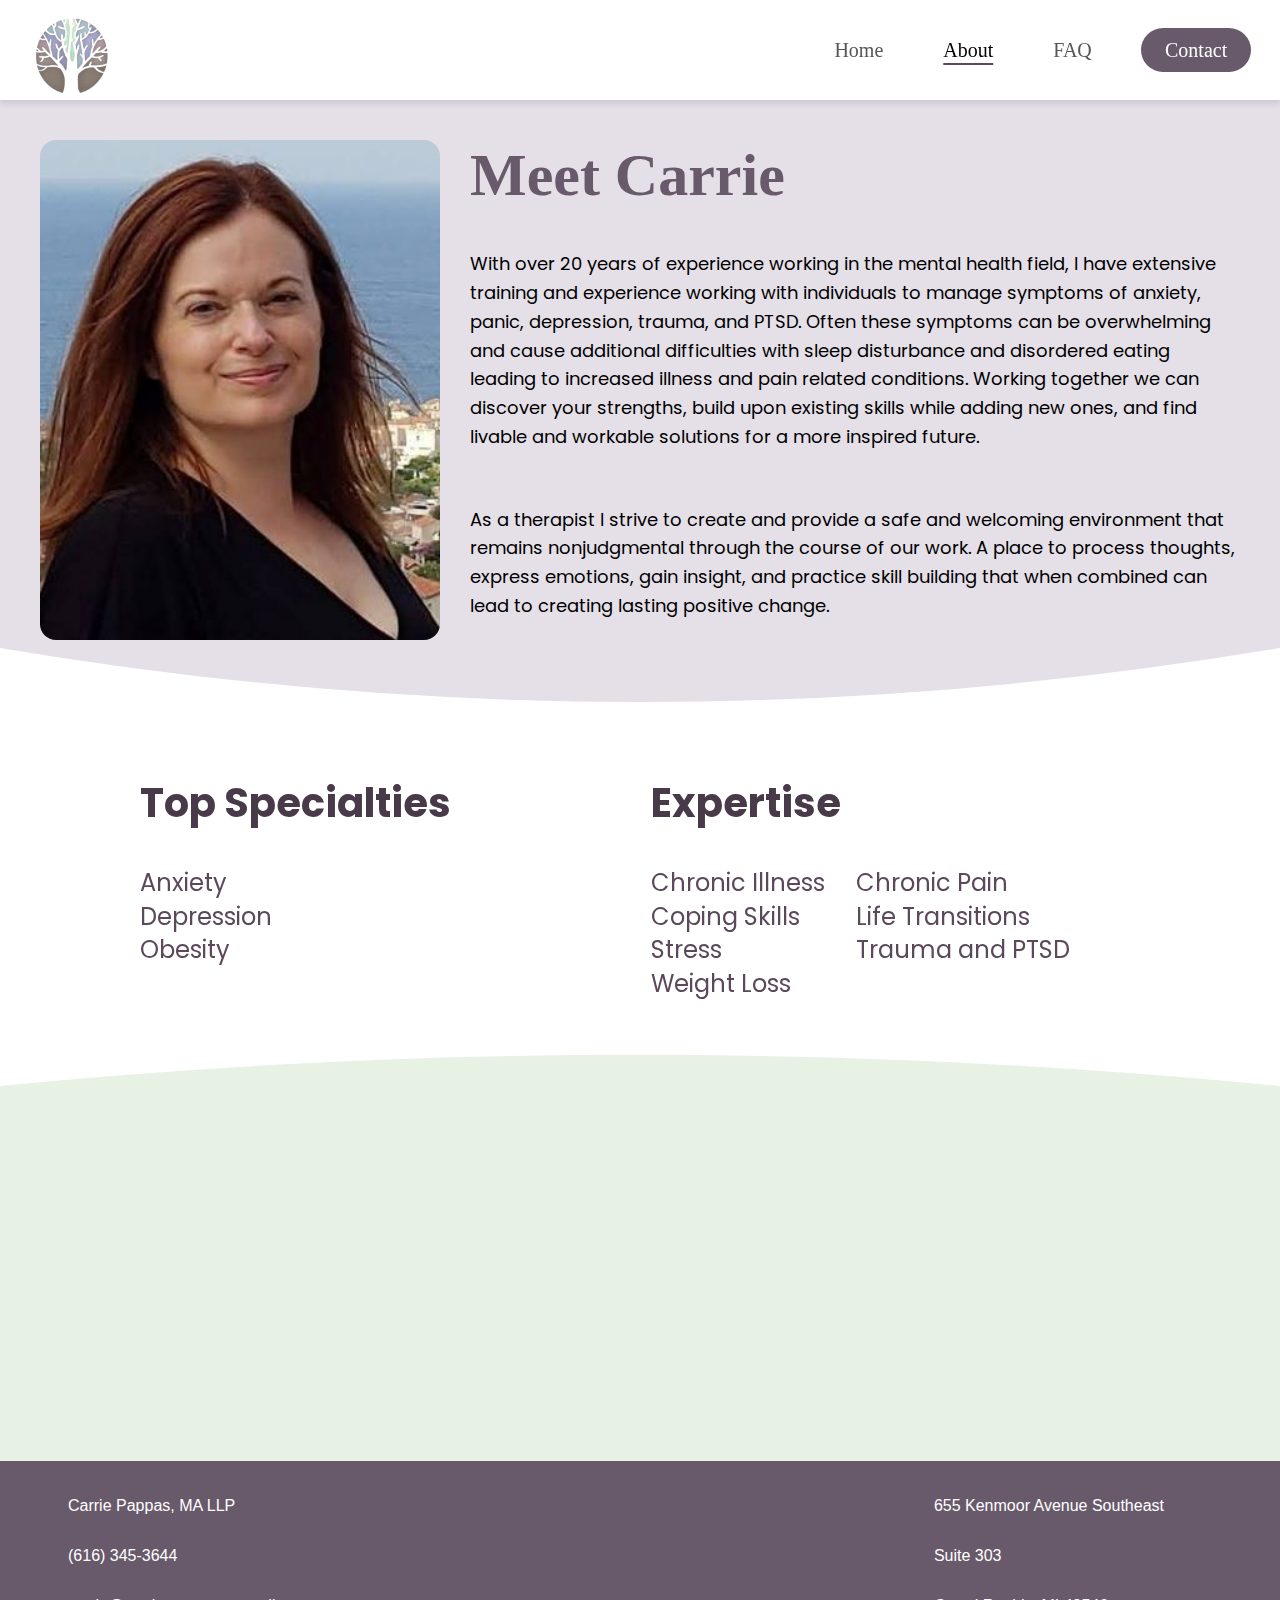
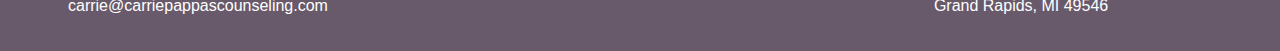
<file: about.html>
<!DOCTYPE html>
<html lang="en">
<head>
    <meta charset="UTF-8">
    <meta name="viewport" content="width=device-width, initial-scale=1.0">
    <title>About</title>
    <link rel="icon" type="image/x-icon" href="/images/cpclogo.png">
    <link rel="stylesheet" href="css/approach.css">
    <link rel="stylesheet" href="css/about.css">
    <link rel="stylesheet" href="css/style.css">
    <link href='https://fonts.googleapis.com/css?family=Poppins' rel='stylesheet'>

</head>
<body>
      <!--Navigation-->
    <nav>
         <a href="index.html">
            <img id="logoNav" src="/images/cpclogo.png" alt="Logo">
        </a>
        <ul>
            <li><a href="index.html">Home</a></li>
            <li><a href="about.html" class="currentlyOn">About</a></li>
            <li><a href="faq.html">FAQ</a></li>
            <li><a href="contact.html">Contact</a></li>
        </ul>
    </nav>

    <header>
<a href="#main" class="skip">Skip to main content</a>
</header>


    <main id="main">

    <section class="about">
       <div class="svg-container top-curve">
  <svg viewBox="0 0 800 400" preserveAspectRatio="none">
    <path id="curve"
      fill="#E5DFE7"
      d="M 800 300 Q 400 350 0 300 L 0 0 L 800 0 L 800 300 Z">
    </path>
  </svg>
</div>

        <img class="headshot" src="/images/headshot.jpeg" alt="Headshot of Carrie Pappas">

        <div class="about-text">
            
             <h1 class="meetCarrie">Meet Carrie</h1>

        <p>With over 20 years of experience working in the mental health field, I have extensive training and experience working with individuals to manage symptoms
            of anxiety, panic, depression, trauma, and PTSD. Often these symptoms can be overwhelming and cause additional difficulties with sleep disturbance and 
            disordered eating leading to increased illness and pain related conditions. Working together we can discover your strengths, build upon existing skills 
            while adding new ones, and find livable and workable solutions for a more inspired future.
        </p><br>
        <p>As a therapist I strive to create and provide a safe and welcoming environment that remains nonjudgmental through the course of our work. A place to process
            thoughts, express emotions, gain insight, and practice skill building that when combined can lead to creating lasting positive change.</p>
            
        </div>
    </section>

    <div class="specialties-expertise-container">

        <section class="specialties">
            <h2 class="fade-in">Top Specialties</h2>

            <ul class="fade-in">
            <li>Anxiety</li>
            <li>Depression</li>
            <li>Obesity</li>
            </ul>
        </section>

        <section class="expertise">
            <h2 class="fade-in">Expertise</h2>
            <ul class="expertise-list fade-in">
                <li>Chronic Illness</li>
                <li>Chronic Pain</li>
                <li>Coping Skills</li>
                <li>Life Transitions</li>
                <li>Stress</li>
                <li>Trauma and PTSD</li>
                <li>Weight Loss</li>
            </ul>
        </section>
        </div>

        
        <h2 class="approach fade-in">My approach to Therapy</h2>

        <button class="trigger-button fade-in" data-target="dialog-act">
	<span>
		Acceptance and Commitment (ACT)	
	</span>
</button>

<dialog id="dialog-act">
		<form method="dialog">
			<button class='close-button'>
				Close
			</button>
		</form>
		<div class='dialog-wrapper'>
			<p>Acceptance and commitment therapy (ACT) is an action-oriented approach that stems from traditional behavior therapy and cognitive behavioral therapy. Clients learn to stop avoiding, denying, and struggling with their inner emotions and, instead, accept that these deeper feelings are appropriate responses to certain situations that should not prevent them from moving forward in their lives. With this understanding, clients begin to accept their hardships and commit to making necessary changes in their behavior, regardless of what is going on in their lives and how they feel about it.</p>
		</div>
	</div>
</dialog>

<!--Behavioral-->
        <button class="trigger-button fade-in" data-target="dialog-cbt">
	<span>
		Cognitive Behavioral (CBT)
</button>
<dialog id="dialog-cbt">
		<form method="dialog">
			<button class='close-button'>
				Close
			</button>
		</form>
		<div class='dialog-wrapper'>
			<p>Cognitive-behavioral therapy stresses the role of thinking in how we feel and what we do. It is based on the belief that thoughts, rather than people or events, cause our negative feelings. The therapist assists the client in identifying, testing the reality of, and correcting dysfunctional beliefs underlying his or her thinking. The therapist then helps the client modify those thoughts and the behaviors that flow from them. CBT is a structured collaboration between therapist and client and often calls for homework assignments. CBT has been clinically proven to help clients in a relatively short amount of time with a wide range of disorders, including depression and anxiety.</p>
		</div>
	</div>
</dialog>


</section>
  <div class="svg-container bottom-curve">
  <svg viewBox="0 0 800 400" preserveAspectRatio="none">
    <path id="curveBottom" fill="#E7F1E4"
      d="M 0 100 Q 400 50 800 100 L 800 400 L 0 400 Z">
    </path>
  </svg>
</div>

    </main>
        <footer>
        <section class="footerInfo">
            <p>Carrie Pappas, MA LLP</p>
            <p>(616) 345-3644</p>
            <p>carrie@carriepappascounseling.com</p>
            <!-- Professional verification provided by Psychology Today -->
            <a href="https://www.psychologytoday.com/profile/1202821" class="sx-verified-seal"></a>
            <script type="text/javascript" src="https://member.psychologytoday.com/verified-seal.js" data-badge="10" data-id="1202821" data-code="aHR0cHM6Ly93d3cucHN5Y2hvbG9neXRvZGF5LmNvbS9hcGkvdmVyaWZpZWQtc2VhbC9zZWFscy8xMC9wcm9maWxlLzEyMDI4MjE/Y2FsbGJhY2s9c3hjYWxsYmFjaw=="></script>
            <!-- End Verification -->
        </section>

        <section class="address">
            <p>655 Kenmoor Avenue Southeast</p>
            <p>Suite 303</p>
            <p>Grand Rapids, MI 49546</p>
        </section>
    </footer>


    <script src="js/main.js"></script>


</body>
</html>
</file>
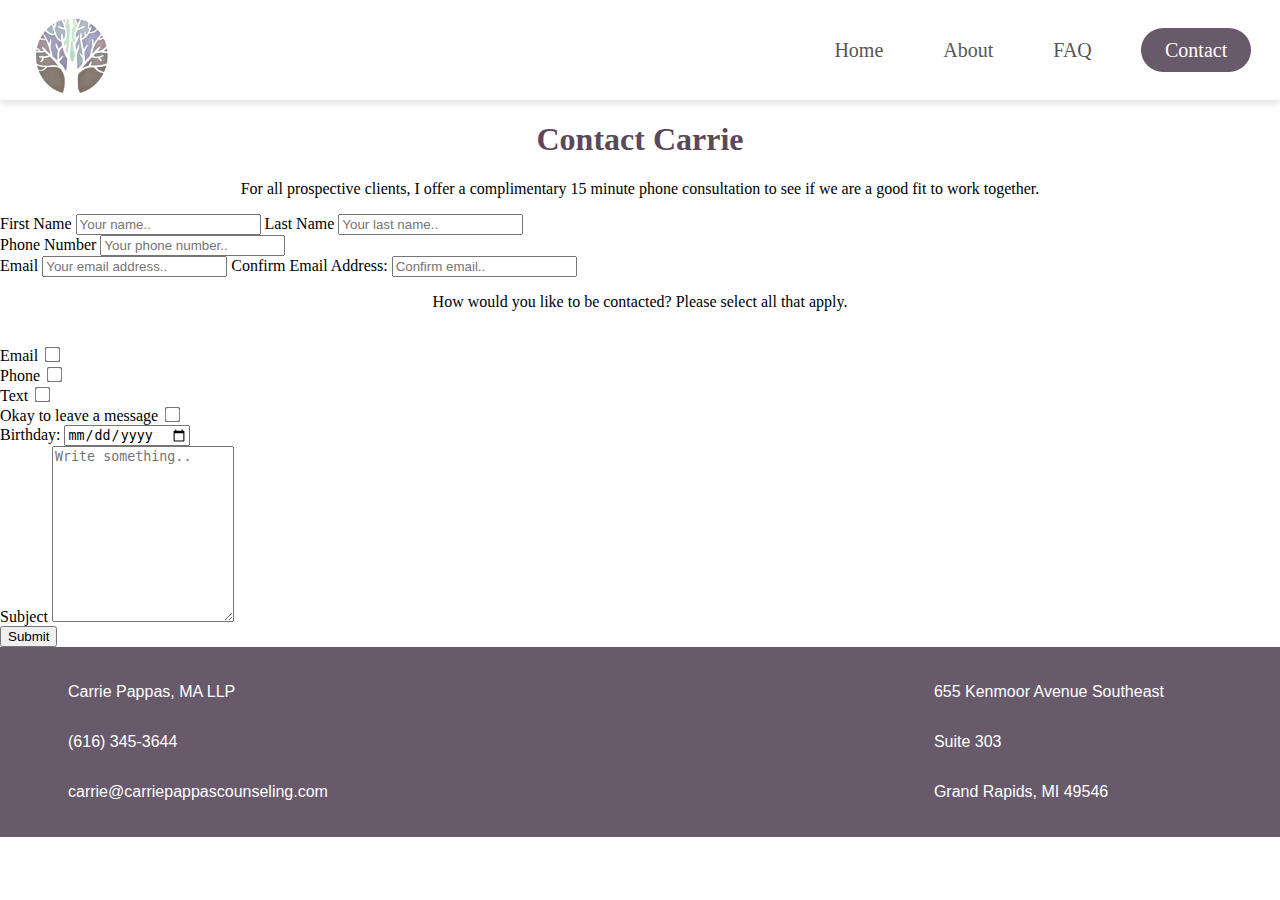
<file: contact.html>
<!DOCTYPE html>
<html lang="en">
<head>
    <meta charset="UTF-8">
    <meta name="viewport" content="width=device-width, initial-scale=1.0">
    <title>Contact</title>
    <link rel="icon" type="image/x-icon" href="/images/cpclogo.png">
    <link rel="stylesheet" href="css/style.css">
    <link rel="stylesheet" href="css/contact.css">
</head>
<body>
     <!--Navigation-->
    <nav>
         <a href="index.html">
            <img id="logoNav" src="/images/cpclogo.png" alt="Logo">
        </a>
        <ul>
            <li><a href="index.html">Home</a></li>
            <li><a href="about.html">About</a></li>
            <li><a href="faq.html">FAQ</a></li>
            <li><a href="contact.html" class="onContact">Contact</a></li>
        </ul>
    </nav>

    <header>
<a href="#main" class="skip">Skip to main content</a>
</header>

    <main id="main">
        <h1>Contact Carrie</h1>

        <p>For all prospective clients, I offer a complimentary 15 minute phone consultation to see if we are a good fit to work together.</p>

        <!--Contact Form-->
        <div class="row">
    <div class="column">
     <!--image <img src="/w3images/map.jpg" style="width:100%"> -->
    </div>
    <div class="column">
      <form action="https://formspree.io/f/mqavwqdb" method="POST" onsubmit="return validate()">
        <!--Name-->
        <label for="fname">First Name</label>
        <input type="text" id="fname" name="firstname" placeholder="Your name.." required>
        <label for="lname">Last Name</label>
        <input type="text" id="lname" name="lastname" placeholder="Your last name.." required><br>
        <!--Phone Number-->
        <label for="phone">Phone Number</label>
        <input type="tel" id="phone" name="phonenumber" placeholder="Your phone number.." required><br>
        <!--Email and Confrim-->
        <label for="email">Email</label>
        <input type="email" id="email" name="emailaddress" placeholder="Your email address.." pattern="[a-z0-9._%+\-]+@[a-z0-9.\-]+\.[a-z]{2,}$" required>
        <label for="confirmEmail">Confirm Email Address:</label>
        <input type="email" id="confirmEmail" name="confirmEmail" placeholder="Confirm email.." required><br>
        <!--Contact Preference-->
        <p>How would you like to be contacted? Please select all that apply.</p><br>
        <label for="emailCheck">Email</label>
        <input type="checkbox" id="emailCheck" name="checkEmail" value="Email"><br>
        <label for="phoneCheck">Phone</label>
        <input type="checkbox" id="phoneCheck" name="checkPhone" value="Phone"><br>
        <label for="textCheck">Text</label>
        <input type="checkbox" id="textCheck" name="checkText" value="Text"><br>
        <label for="messageCheck">Okay to leave a message</label>
        <input type="checkbox" id="messageCheck" name="checkMessage" value="Message"><br>
        <!--Birthday-->
        <label for="birthday">Birthday:</label>
        <input type="date" id="birthday" name="birthday" required><br>
        <!--Message-->
        <label for="subject">Subject</label>
        <textarea id="subject" name="subject" placeholder="Write something.." style="height:170px" required></textarea><br>
        <!--Submit-->
        <input type="submit" value="Submit" onclick="validate()">
      </form>
    </div>
  </div>






    </main>

        <footer>
        <section class="footerInfo">
            <p>Carrie Pappas, MA LLP</p>
            <p>(616) 345-3644</p>
            <p>carrie@carriepappascounseling.com</p>
            <!-- Professional verification provided by Psychology Today -->
            <a href="https://www.psychologytoday.com/profile/1202821" class="sx-verified-seal"></a>
            <script type="text/javascript" src="https://member.psychologytoday.com/verified-seal.js" data-badge="10" data-id="1202821" data-code="aHR0cHM6Ly93d3cucHN5Y2hvbG9neXRvZGF5LmNvbS9hcGkvdmVyaWZpZWQtc2VhbC9zZWFscy8xMC9wcm9maWxlLzEyMDI4MjE/Y2FsbGJhY2s9c3hjYWxsYmFjaw=="></script>
            <!-- End Verification -->
        </section>

        <section class="address">
            <p>655 Kenmoor Avenue Southeast</p>
            <p>Suite 303</p>
            <p>Grand Rapids, MI 49546</p>
        </section>
    </footer>

     <script src="js/main.js"></script>
    
</body>
</html>
</file>
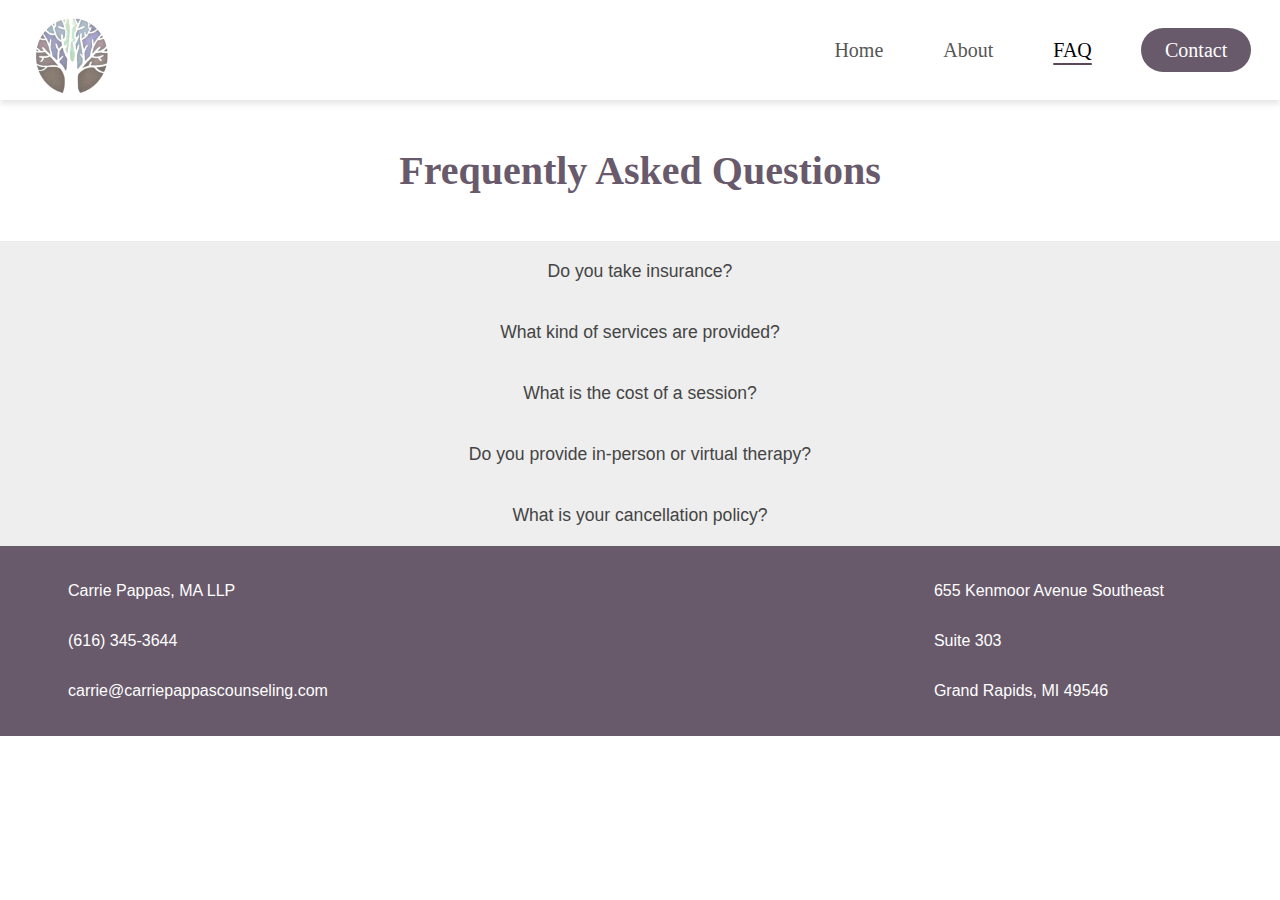
<file: faq.html>
<!DOCTYPE html>
<html lang="en">
<head>
    <meta charset="UTF-8">
    <meta name="viewport" content="width=device-width>, initial-scale=1.0">
    <title>FAQ</title>
    <link rel="icon" type="image/x-icon" href="./images/cpclogo.png">
    <link rel="stylesheet" href="css/style.css">
    <link rel="stylesheet" href="css/faq.css">
</head>
<body>
      <!--Navigation-->
    <nav>
         <a href="index.html">
            <img id="logoNav" src="./images/cpclogo.png" alt="Logo">
        </a>
        <ul>
            <li><a href="index.html">Home</a></li>
            <li><a href="about.html">About</a></li>
            <li><a href="faq.html" class="currentlyOn">FAQ</a></li>
            <li><a href="contact.html">Contact</a></li>
        </ul>
    </nav>

    <header>
<a href="#main" class="skip">Skip to main content</a>
</header>


    <main id="main">

        <h1 class="faq">Frequently Asked Questions</h1>

        <!--FAQ-->
        <button class="accordion" id="faq1"
        aria-expanded="false"
        aria-controls="panel1">Do you take insurance?</button>
            <div class="panel" id="panel1"
            role="region"
            aria-labelledby="faq1">
                <p class="accepted">Yes, the following are accepted: </p>
                <ul>
                    <li>Aetna</li>
                    <li>Blue Care Network</li>
                    <li>BlueCross and BlueShield</li>
                    <li>Priority Health</li>
                    <li>UnitedHealthcare UHC | UBH</li>
                    <li>Out of Network</li>
                </ul>
        </div>

        <button class="accordion">What kind of services are provided?</button>
            <div class="panel">
                <p>I provide individual counseling therapy sessions to adults.</p>
        </div>

        <button class="accordion">What is the cost of a session?</button>
            <div class="panel">
                <p>Individual sessions are $175.</p>
        </div>

         <button class="accordion">Do you provide in-person or virtual therapy?</button>
            <div class="panel">
                <p>Both options are available.</p>
        </div>

           <button class="accordion">What is your cancellation policy?</button>
            <div class="panel">
                <p>If you are unable to keep your appointment, please cancel within 24 hours to avoid cancellation fees.</p>
        </div>

    </main>

        <footer>
        <section class="footerInfo">
            <p>Carrie Pappas, MA LLP</p>
            <p>(616) 345-3644</p>
            <p>carrie@carriepappascounseling.com</p>
            <!-- Professional verification provided by Psychology Today -->
            <a href="https://www.psychologytoday.com/profile/1202821" class="sx-verified-seal"></a>
            <script type="text/javascript" src="https://member.psychologytoday.com/verified-seal.js" data-badge="10" data-id="1202821" data-code="aHR0cHM6Ly93d3cucHN5Y2hvbG9neXRvZGF5LmNvbS9hcGkvdmVyaWZpZWQtc2VhbC9zZWFscy8xMC9wcm9maWxlLzEyMDI4MjE/Y2FsbGJhY2s9c3hjYWxsYmFjaw=="></script>
            <!-- End Verification -->
        </section>

        <section class="address">
            <p>655 Kenmoor Avenue Southeast</p>
            <p>Suite 303</p>
            <p>Grand Rapids, MI 49546</p>
        </section>
    </footer>




     <script src="js/main.js"></script>
</body>
</html>
</file>
<file: css/approach.css>
:root,
::backdrop {
	--color: #333;
	--background: #fefefe;
	--focus: #e76ba5;


	--grid-size: 3.125rem;  
	--grid-width: 0.05625rem;
}

::backdrop {
	background: color-mix(in lch, var(--color), transparent 60%);
}

button,
dialog {
	padding: 0;
	border: 0;
	background: none;
}

button {
	cursor: pointer;
}

/* dialog */
.dialog-wrapper {
	font-family: Arial, Helvetica, sans-serif;
	line-height: 1.3;
	max-height: 50vh;
	color: var(--color);
	background: var(--background);

	border: 0.25rem solid rgb(91, 73, 91); 
	max-width: 31.25rem;
	border-radius: 1.25rem; 
	padding: 2rem;
	position: relative;
	z-index: 1;

	box-shadow:
		0.0625rem 0.0625rem 0 rgb(91, 73, 91),
		0.125rem 0.125rem 0 rgb(91, 73, 91),
		0.1875rem 0.1875rem 0 rgb(91, 73, 91),
		0.25rem 0.25rem 0 rgb(91, 73, 91),
		0.3125rem 0.3125rem 0 rgb(91, 73, 91);
}

dialog {
	position: absolute;


	margin-top: 9.375rem; 
	top: 100%;

	overflow-y: auto;
	padding: 1.25rem; 

	&,::backdrop {
		transition: display 0.3s allow-discrete, overlay 0.3s allow-discrete;
	}

	animation: exit 0.3s forwards ease, fade-out 0.3s forwards ease;

	&[open] {
		animation: enter 0.3s ease, fade-in 0.3s forwards ease;
		transform: none;
	}

	&::backdrop {
		animation: fade-out 0.3s forwards ease;
	}
	&[open]::backdrop {
		animation: fade-in 0.3s forwards ease;
	}
}

.trigger-button {
	--color: rgb(91, 73, 91);
	--background: white;

	margin-left: 3.125rem; 
	margin-top: 1.5625rem; 

	outline: none;
	transition: transform 0.2s cubic-bezier(.3, .7, .4, 1);
	font-weight: bold;
	text-transform: uppercase;
	display: block;
	max-width: max-content;
	position: relative;

	font-size: 1rem;
	border-radius: 999px;

	&:focus-visible {
		outline: 0.3125rem dashed var(--focus); 
	}
}

.trigger-button span {
	display: flex;
	gap: 0.5rem;
	align-items: center;
	max-width: max-content;

	background: var(--background);
	color: var(--color);

	border: 0.25rem solid var(--color);
	padding: 0.6rem 1.2rem;
	border-radius: 999px;

	position: relative;
	overflow: hidden;
	transition: background 0.3s, color 0.3s;
}

.trigger-button:hover span {
	background: rgb(91, 73, 91);
	color: white;
}

.trigger-button:active span {
	transform: none;
}

/* keyframe - animations  */
@keyframes fade-in {
	from { opacity: 0; }
	to { opacity: 1; }
}

@keyframes fade-out {
	from { opacity: 1; }
	to { opacity: 0; }
}

@keyframes enter {
	from { translate: 0 -3rem; } 
	to { translate: 0 0; }
}

@keyframes exit {
	from { translate: 0 0; }
	to { translate: 0 3rem; } 
}


.close-button {
	margin-left: auto;
	margin-bottom: 1.25rem; 

	display: flex;
	align-items: center;
	gap: 0.5rem;
	max-width: max-content;

	background: var(--background);
	color: rgb(91, 73, 91);
	border: 0.25rem solid rgb(91, 73, 91); 

	padding: 0.6rem 1.2rem;
	position: relative;
	overflow: hidden;

	font-size: 0.8rem;
	border-radius: 999px;
	font-weight: bold;
	text-transform: uppercase;

	box-shadow:
		0.0625rem 0.0625rem 0 rgb(91, 73, 91),
		0.125rem 0.125rem 0 rgb(91, 73, 91),
		0.1875rem 0.1875rem 0 rgb(91, 73, 91),
		0.25rem 0.25rem 0 rgb(91, 73, 91),
		0.3125rem 0.3125rem 0 rgb(91, 73, 91);

	transition: color 0.3s ease, background 0.3s ease;

	&::before {
		content: '';
		position: fixed;
		inset: 0;
		z-index: -1;
	}

	&:focus-visible {
		outline: 0.3125rem dashed var(--focus);
	}

	&:hover {
		color: white;
		background: rgb(91, 73, 91);
	}
}

[method="dialog"] {
	display: contents;
}
</file>
<file: css/about.css>
/* meet carrie heading */
.meetCarrie {
  display: flex;
  color: #685a6b;
  margin-top: 0;
  margin-bottom: 2.5rem;  
  font-size: 3.75rem;     
}

/* about */
.about {
  display: flex;
  align-items: center;
  gap: 1.875rem;         
  max-width: 75rem;      
  margin: 0 auto;
  padding: 2.5rem 1.25rem; 
}

/* headshot image */
.headshot {
  width: 25rem; 
  height: auto;
  border-radius: 1rem; 
}

.about-text {
  flex: 1;
}

.about p {
  font-family: 'Poppins', 'Arial', sans-serif;
  line-height: 1.6;
  font-size: 1.125rem; 
}

.specialties {
  text-align: left;
  align-items: center;
}

.specialties ul {
  list-style: none;
  padding: 0;
  margin: 0 auto;
  font-family: 'Poppins', Arial, sans-serif;
  font-size: 1.5rem; 
  color: rgb(91, 73, 91);
  line-height: 1.4;
}

.specialties h2 {
  font-family: 'Poppins', Arial, sans-serif;
  color: rgb(73, 58, 73);
  font-size: 2.5rem;

  white-space: nowrap;
}

.expertise-list {
  display: flex;
  flex-wrap: wrap;
  list-style: none;
  padding: 0;
  line-height: 1.4;
  color: rgb(91, 73, 91);
}

.expertise-list li {
  flex: 0 0 auto;
  width: calc(50% - 2.5rem); 
  white-space: nowrap;
  font-size: 1.5rem; 
  font-family: 'Poppins', 'Arial', sans-serif;
}

.expertise h2 {
  font-family: 'Poppins', 'Arial', sans-serif;
  text-align: left;
  color: rgb(73, 58, 73);
  font-size: 2.5rem; 
}


.specialties-expertise-container {
  display: flex;
  justify-content: center;
  gap: 12.5rem; 
  max-width: 62.5rem;
  margin: 3.75rem auto; 
  padding: 0 1.25rem; 
}

/* my approach heading*/
.approach {
  margin-left: 3rem;  
  color: rgb(91, 73, 91);
  font-size: 3.75rem;     
}

/* responsive*/
@media (max-width: 768px) {


  .about {
    flex-direction: column;
    align-items: center;
    gap: 1.25rem;        
    padding: 1.25rem 0.6rem; 
  }

  .headshot {
    width: 80%;
    max-width: 18.75rem; 
  }

  .about p {
    font-size: 1rem;
    text-align: left;
  }

  .meetCarrie,
  .approach {
    font-size: 2rem;
    margin-left: 0;
    text-align: center;
  }

  .specialties-expertise-container {
    flex-direction: column;
    gap: 2.5rem; 
    margin: 1.8rem auto; 
  }

  .specialties h2,
  .expertise h2 {
    font-size: 1.75rem; 
    white-space: normal;
    text-align: center;
  }

  .specialties ul,
  .expertise-list {
    font-size: 1.1rem; 
    line-height: 1.4;
    text-align: center;
  }

  .expertise-list {
    flex-direction: column;
  }

  .expertise-list li {
    width: 100%;
    white-space: normal;
    font-size: 1.1rem; 
  }
}




/* Fade in effect */

.fade-in {
  opacity: 0;
  visibility: hidden;
  transition: opacity 0.8s ease-out, transform 1.2s ease-out;
  will-change: opacity, visibility, transform;
}

.fade-in.visible {
  opacity: 1;
  transform: none;
  visibility: visible;
}

.trigger-button.fade-in {
  transition: opacity 0.8s ease-out, transform 1s ease-out;
}

/* Reduced motion */
@media (prefers-reduced-motion: reduce) {
  .fade-in,
  .fade-in.visible,
  .trigger-button.fade-in {
    transition: none !important;
    transform: none !important;
    opacity: 1 !important;
  }
}


/* Background curve effect */
.svg-container.top-curve {
  position: absolute;
  top: 0;
  left: 0;
  height: 54rem;    
  width: 100%;
  z-index: -1;
}

.svg-container.top-curve svg {
  width: 100%;
  height: 100%;
  display: block;
}

#curve {
  transition: d 0.7s ease;
}

.top-curve {
  margin-top: 0;
}



.svg-container.bottom-curve {
  margin-top: -21.875rem; 
  position: relative;
  width: 100%;
  height: 31.25rem; 
  z-index: -1;
  overflow: hidden;
}

.svg-container.bottom-curve svg {
  width: 100%;
  height: 100%;
  display: block;
}

#curveBottom {
  transition: d 0.7s ease;
}
</file>
<file: css/style.css>
html, body {
  margin: 0;
  padding: 0;
}

body {
  position: relative;
}


/* Navigation */
nav {
  position: sticky;
  top: 0;
  z-index: 1000;
  width: 100%;
  background-color: white;
  box-shadow: 0 0.25rem 0.375rem rgba(0,0,0,0.1);
  display: flex;
  align-items: center;
}


nav ul {
  list-style-type: none;
  margin: 0;
  padding: 0;

  display: flex;
  align-items: center;
  justify-content: flex-end;
  width: 100%;
  gap: 0rem;
}

/* nav links */
nav ul li a {
  display: block;
  color: rgb(86, 86, 86);
  padding: 2.5rem 1.875rem;       
  font-size: 1.25rem;
  text-decoration: none;
  line-height: 1;
}

nav ul li a:hover {
  color: black;
  text-decoration: underline rgb(91, 73, 91);
  text-underline-offset: 0.375rem;
}

nav ul li a.currentlyOn {
  text-decoration: underline rgb(91, 73, 91);
  text-underline-offset: 0.375rem;
  color: black;
}

/* contact button */
nav ul li:nth-child(4) a {
  background-color: #685a6b;
  color: white;
  padding: 0.75rem 1.5rem;    
  border-radius: 2rem;       
  margin-right: 1.8rem;    
  margin-left: 1.2rem;      
}

nav ul li:nth-child(4) a:hover {
  background-color: #b29eb7;
  color: black;
  text-decoration: none;
}

/* logo */
#logoNav {
  max-height: 5rem;   
  margin-top: 1rem;  
  margin-left: 2rem; 
}

/* responsive */

@media (max-width: 768px) {

  nav {
    flex-direction: column;

  }

  nav ul {
    flex-direction: column;
    width: 100%;
    gap: 0;
    padding: 0;
  }

  nav ul li a {
    padding: 1rem 0;     
    font-size: 1rem;
    text-align: center;
    margin-bottom: 1rem;
    width: 100%;
  }

  nav ul li:nth-child(4) a {
    margin-left: 0rem;
    margin-right: 0rem;
    padding: 0.75rem 1.25rem;
    width: auto;
  }

  #logoNav {
    margin: 1rem auto;
    max-height: 4rem;
  }
}

/* skip to main */
.skip {
  position: absolute;
  left: -10000px;
  top: auto;
  width: 1px;
  height: 1px;
  overflow: hidden;
}

.skip:focus {
  position: static;
  width: auto;
  height: auto;
}


/* Footer*/

footer {
  display: flex;
  justify-content: space-between;
  align-items: flex-start;
  flex-wrap: wrap;

  padding: 1.25rem; 

  background-color: #685a6b;
  color: white;
  font-family: Arial, Helvetica, sans-serif;
}

/* Footer text */
footer .footerInfo,
footer .address {
  display: flex;
  flex-direction: column;


  margin-left: 3rem;  
  margin-right: 6rem; 
}

/* responsive */
@media (max-width: 600px) {

  footer {
    flex-direction: column;
    align-items: flex-start;
    padding: 1.5rem 1rem; 
  }

  footer .footerInfo,
  footer .address {

    margin-left: 0;   
    margin-right: 0;
    width: 100%;  
  }

  footer .address {
    margin-top: 1.25rem; 
  }
}
</file>
<file: css/contact.css>
h1 { 
    text-align: center; 
    color: rgb(91, 73, 91); 
} 

main p {
     text-align: center; 
    }


.input-container {
  position: relative;
  width: 18.75rem; 
  margin: 0 auto 1.5rem auto;
}


.input-container input:not([type="checkbox"]),
.input-container textarea {
  width: 100%;
  padding: 0.625rem 0.3125rem; 
  font-size: 1rem;
  border: 0.0625rem solid #ccc; 
  border-radius: 0.25rem; 
  background: none;
  height: 2.5rem; 
}


.input-container textarea {
  height: 10rem; 
  resize: vertical;
}

/* focus */
.input-container input:not([type="checkbox"]):focus,
.input-container textarea:focus {
  border-color: #bb5db8;
  outline: 0.125rem solid #d49ad2; 
  outline-offset: 0.125rem;
}


.input-container label {
  position: absolute;
  top: 50%;
  left: 0.625rem;
  transform: translateY(-50%);
  font-size: 1rem;
  color: #656565;
  transition: all 0.3s ease;
  background-color: #f4f4f4;
  pointer-events: none;
}


.input-container input:not([type="checkbox"]):focus + label,
.input-container textarea:focus + label,
.input-container input:not([type="checkbox"]):not(:placeholder-shown) + label,
.input-container textarea:not(:placeholder-shown) + label {
  top: 0rem;
  font-size: 0.9rem;
  color: #8d4d8b;
}

input[type="checkbox"] {
  width: auto;
  height: auto;
  margin-right: 0.5rem;
  transform: scale(1.2);
  accent-color: #685a6b;
}

/* checkbox labels */
input[type="checkbox"] + label {
  position: static;
  transform: none;
  background: none;
  padding: 0;
  font-size: 1rem;
  color: #333;
}

.input-container input[type="date"] {
  font-size: 1rem;
  padding: 0.625rem;
  height: 2.5rem;
}

.contact-container { 
    margin-right: auto; 
    margin-left: auto; 
    padding-bottom: 1rem; 
    position: relative; 
    width: 300px; 
}

/* reduced motion */
@media (prefers-reduced-motion: reduce) {

  .input-container label,
  .input-container input,
  .input-container textarea {
    transition: none;
    transform: none;
  }

  .input-container input:focus + label,
  .input-container textarea:focus + label,
  .input-container input:not(:placeholder-shown) + label,
  .input-container textarea:not(:placeholder-shown) + label {
    top: 0;
  }
}
</file>
<file: css/faq.css>
.accordion {
  font-family: 'Poppins', Arial, sans-serif;
  background-color: #eee;
  color: #444;
  cursor: pointer;

  padding: 1.25rem;           
  width: 100%;
  text-align: center;

  font-size: 1.1rem;        
  border: none;
  outline: none;

  transition: background-color 0.4s ease, padding 0.3s ease;
}


.accordion:focus {
  outline: 0.25rem dashed #685a6b; 
  background-color: #ddd;
}


.accordion:hover {
  background-color: #ccc;
  padding: 1.25rem;       
}

/* inside */
.panel {
  font-family: 'Poppins', Arial, sans-serif;
  font-size: 1rem;               
  padding: 0 1.25rem;          

  background-color: white;

  max-height: 0;
  overflow: hidden;

  text-align: center;

  transition: max-height 0.3s ease, padding 0.3s ease;
}

/* items in q1 */
.panel li {
  width: 15.625rem;     
  margin: 0 auto;
  padding: 0.3125rem;     

  list-style-position: inside;
  text-align: left;
}


/* faq page */
h1.faq {
  padding-top: 1.25rem; 
  padding-bottom: 1.25rem;
  text-align: center;
  color: #685a6b;
  font-size: 2.5rem;
}


/* reduced motion */
@media (prefers-reduced-motion: reduce) {
  .accordion,
  .panel {
    transition: none !important;
  }
}


/* responsive */
@media (max-width: 600px) {

  .accordion {
    text-align: left;
    font-size: 1rem;
    padding: 1rem;
  }

  .panel {
    padding: 0 1rem;
    text-align: left;
  }

  .panel li {
    width: 100%;   
    padding: 0.25rem;
  }

  h1.faq {
    font-size: 2rem;
    padding: 1rem 0;
  }
}
</file>
